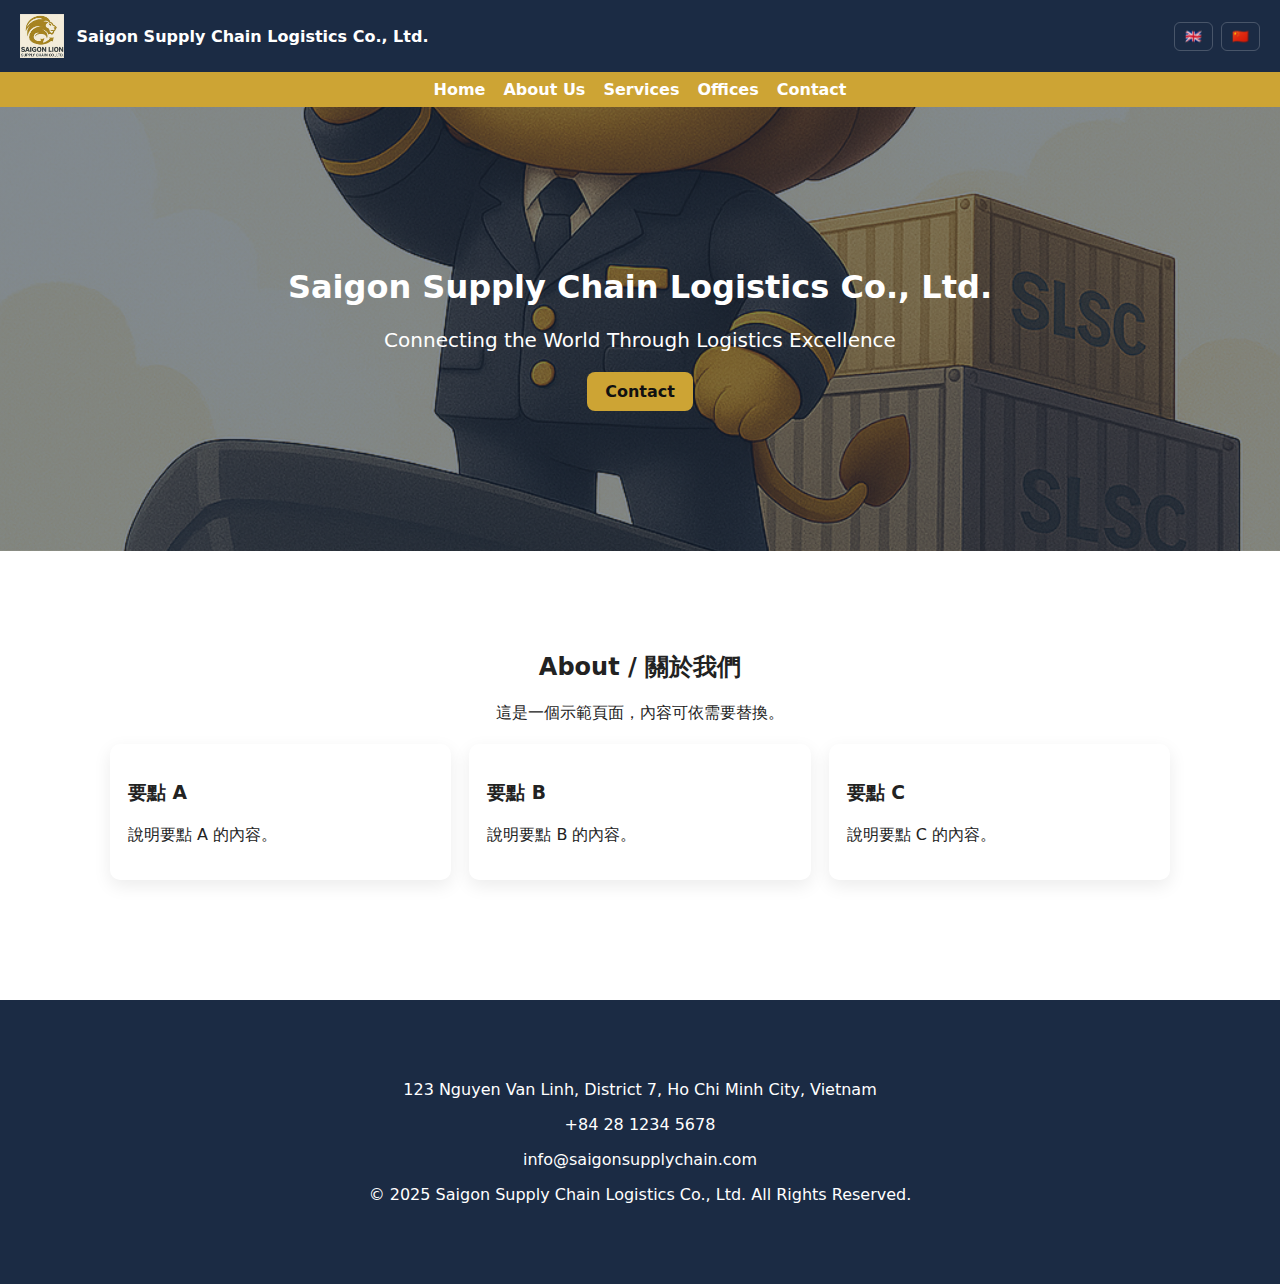
<file: about.html>
<!doctype html>
<html lang="en">
<head>
<meta charset="utf-8">
<meta name="viewport" content="width=device-width,initial-scale=1">
<title>About / 關於我們 - Saigon Supply Chain</title>
<link rel="stylesheet" href="assets/css/style.css">
</head>
<body>
  <header class="header">
    <div class="brand"><img src="assets/img/logo.png" alt="logo"><div><strong data-i18n="company">Saigon Supply Chain Logistics Co., Ltd.</strong></div></div>
    <div class="lang"><button id="to-en" class="lang-btn">🇬🇧</button><button id="to-zh" class="lang-btn">🇨🇳</button></div>
  </header>
  <nav class="nav">
    <a href="index.html" data-i18n="home">Home</a>
    <a href="about.html" data-i18n="about">About Us</a>
    <a href="services.html" data-i18n="services">Services</a>
    <a href="network.html" data-i18n="offices">Offices</a>
    <a href="contact.html" data-i18n="contact">Contact</a>
  </nav>

  <section class="hero">
    <div class="container">
      <h1 data-i18n="company">Saigon Supply Chain Logistics Co., Ltd.</h1>
      <p style="font-size:20px;margin-top:12px" data-i18n="tagline">Connecting the World Through Logistics Excellence</p>
      <a class="btn" href="contact.html" data-i18n="contact">Contact</a>
    </div>
  </section>

  <main class="container">
    <section class="section">
      <h2>About / 關於我們</h2>
      <p>這是一個示範頁面，內容可依需要替換。</p>
      <div class="card-grid">
        <div class="card"><h3>要點 A</h3><p>說明要點 A 的內容。</p></div>
        <div class="card"><h3>要點 B</h3><p>說明要點 B 的內容。</p></div>
        <div class="card"><h3>要點 C</h3><p>說明要點 C 的內容。</p></div>
      </div>
    </section>
  </main>

  <footer class="footer">
    <div class="container">
      <p data-i18n="address">123 Nguyen Van Linh, District 7, Ho Chi Minh City, Vietnam</p>
      <p data-i18n="phone">+84 28 1234 5678</p>
      <p data-i18n="email">info@saigonsupplychain.com</p>
      <p style="margin-top:12px" data-i18n="copyright">© 2025 Saigon Supply Chain Logistics Co., Ltd. All Rights Reserved.</p>
    </div>
  </footer>

<script src="assets/js/lang-switch.js"></script>
</body>
</html>
</file>
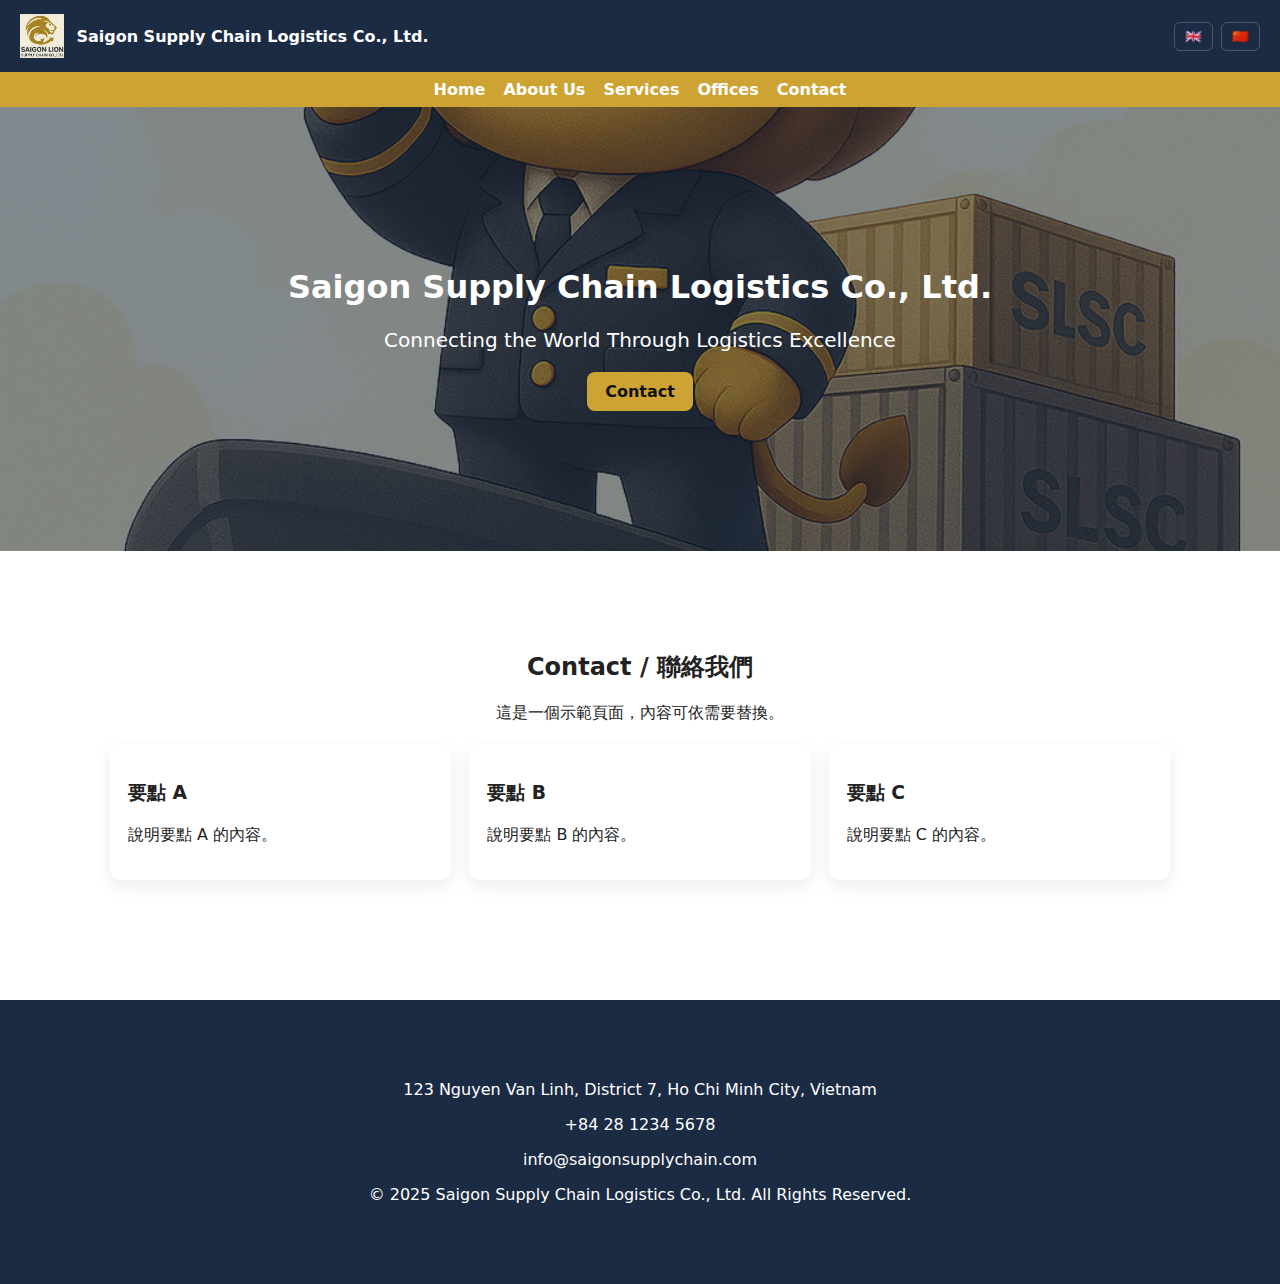
<file: contact.html>
<!doctype html>
<html lang="en">
<head>
<meta charset="utf-8">
<meta name="viewport" content="width=device-width,initial-scale=1">
<title>Contact / 聯絡我們 - Saigon Supply Chain</title>
<link rel="stylesheet" href="assets/css/style.css">
</head>
<body>
  <header class="header">
    <div class="brand"><img src="assets/img/logo.png" alt="logo"><div><strong data-i18n="company">Saigon Supply Chain Logistics Co., Ltd.</strong></div></div>
    <div class="lang"><button id="to-en" class="lang-btn">🇬🇧</button><button id="to-zh" class="lang-btn">🇨🇳</button></div>
  </header>
  <nav class="nav">
    <a href="index.html" data-i18n="home">Home</a>
    <a href="about.html" data-i18n="about">About Us</a>
    <a href="services.html" data-i18n="services">Services</a>
    <a href="network.html" data-i18n="offices">Offices</a>
    <a href="contact.html" data-i18n="contact">Contact</a>
  </nav>

  <section class="hero">
    <div class="container">
      <h1 data-i18n="company">Saigon Supply Chain Logistics Co., Ltd.</h1>
      <p style="font-size:20px;margin-top:12px" data-i18n="tagline">Connecting the World Through Logistics Excellence</p>
      <a class="btn" href="contact.html" data-i18n="contact">Contact</a>
    </div>
  </section>

  <main class="container">
    <section class="section">
      <h2>Contact / 聯絡我們</h2>
      <p>這是一個示範頁面，內容可依需要替換。</p>
      <div class="card-grid">
        <div class="card"><h3>要點 A</h3><p>說明要點 A 的內容。</p></div>
        <div class="card"><h3>要點 B</h3><p>說明要點 B 的內容。</p></div>
        <div class="card"><h3>要點 C</h3><p>說明要點 C 的內容。</p></div>
      </div>
    </section>
  </main>

  <footer class="footer">
    <div class="container">
      <p data-i18n="address">123 Nguyen Van Linh, District 7, Ho Chi Minh City, Vietnam</p>
      <p data-i18n="phone">+84 28 1234 5678</p>
      <p data-i18n="email">info@saigonsupplychain.com</p>
      <p style="margin-top:12px" data-i18n="copyright">© 2025 Saigon Supply Chain Logistics Co., Ltd. All Rights Reserved.</p>
    </div>
  </footer>

<script src="assets/js/lang-switch.js"></script>
</body>
</html>
</file>
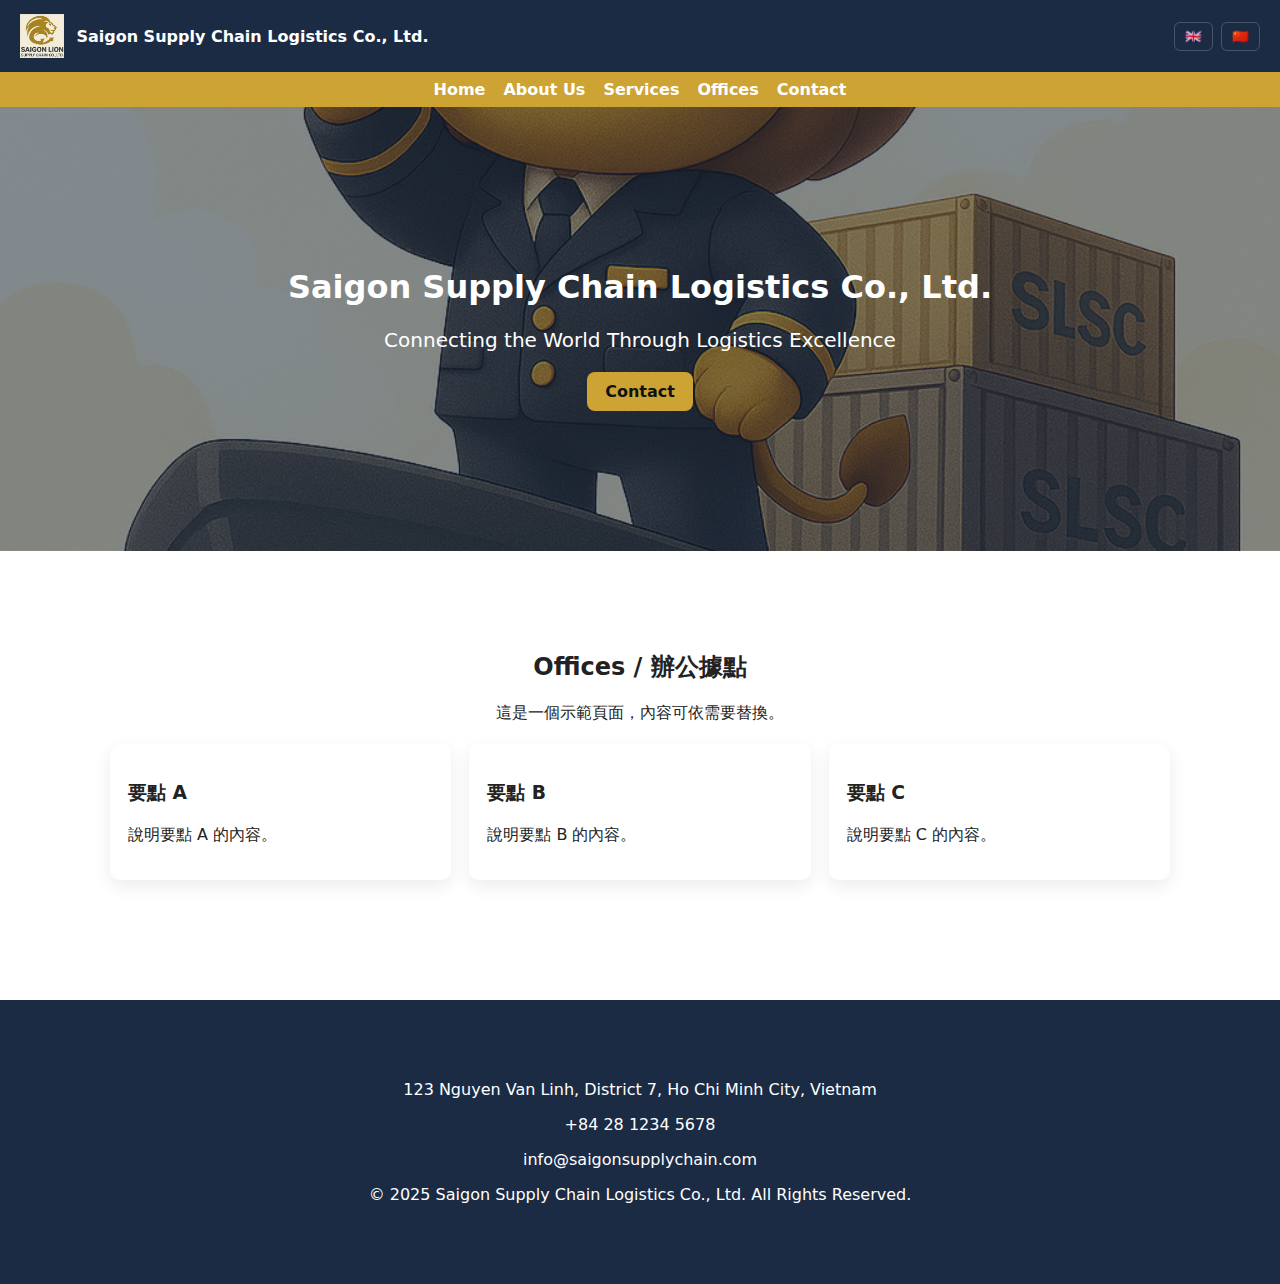
<file: network.html>
<!doctype html>
<html lang="en">
<head>
<meta charset="utf-8">
<meta name="viewport" content="width=device-width,initial-scale=1">
<title>Offices / 辦公據點 - Saigon Supply Chain</title>
<link rel="stylesheet" href="assets/css/style.css">
</head>
<body>
  <header class="header">
    <div class="brand"><img src="assets/img/logo.png" alt="logo"><div><strong data-i18n="company">Saigon Supply Chain Logistics Co., Ltd.</strong></div></div>
    <div class="lang"><button id="to-en" class="lang-btn">🇬🇧</button><button id="to-zh" class="lang-btn">🇨🇳</button></div>
  </header>
  <nav class="nav">
    <a href="index.html" data-i18n="home">Home</a>
    <a href="about.html" data-i18n="about">About Us</a>
    <a href="services.html" data-i18n="services">Services</a>
    <a href="network.html" data-i18n="offices">Offices</a>
    <a href="contact.html" data-i18n="contact">Contact</a>
  </nav>

  <section class="hero">
    <div class="container">
      <h1 data-i18n="company">Saigon Supply Chain Logistics Co., Ltd.</h1>
      <p style="font-size:20px;margin-top:12px" data-i18n="tagline">Connecting the World Through Logistics Excellence</p>
      <a class="btn" href="contact.html" data-i18n="contact">Contact</a>
    </div>
  </section>

  <main class="container">
    <section class="section">
      <h2>Offices / 辦公據點</h2>
      <p>這是一個示範頁面，內容可依需要替換。</p>
      <div class="card-grid">
        <div class="card"><h3>要點 A</h3><p>說明要點 A 的內容。</p></div>
        <div class="card"><h3>要點 B</h3><p>說明要點 B 的內容。</p></div>
        <div class="card"><h3>要點 C</h3><p>說明要點 C 的內容。</p></div>
      </div>
    </section>
  </main>

  <footer class="footer">
    <div class="container">
      <p data-i18n="address">123 Nguyen Van Linh, District 7, Ho Chi Minh City, Vietnam</p>
      <p data-i18n="phone">+84 28 1234 5678</p>
      <p data-i18n="email">info@saigonsupplychain.com</p>
      <p style="margin-top:12px" data-i18n="copyright">© 2025 Saigon Supply Chain Logistics Co., Ltd. All Rights Reserved.</p>
    </div>
  </footer>

<script src="assets/js/lang-switch.js"></script>
</body>
</html>
</file>
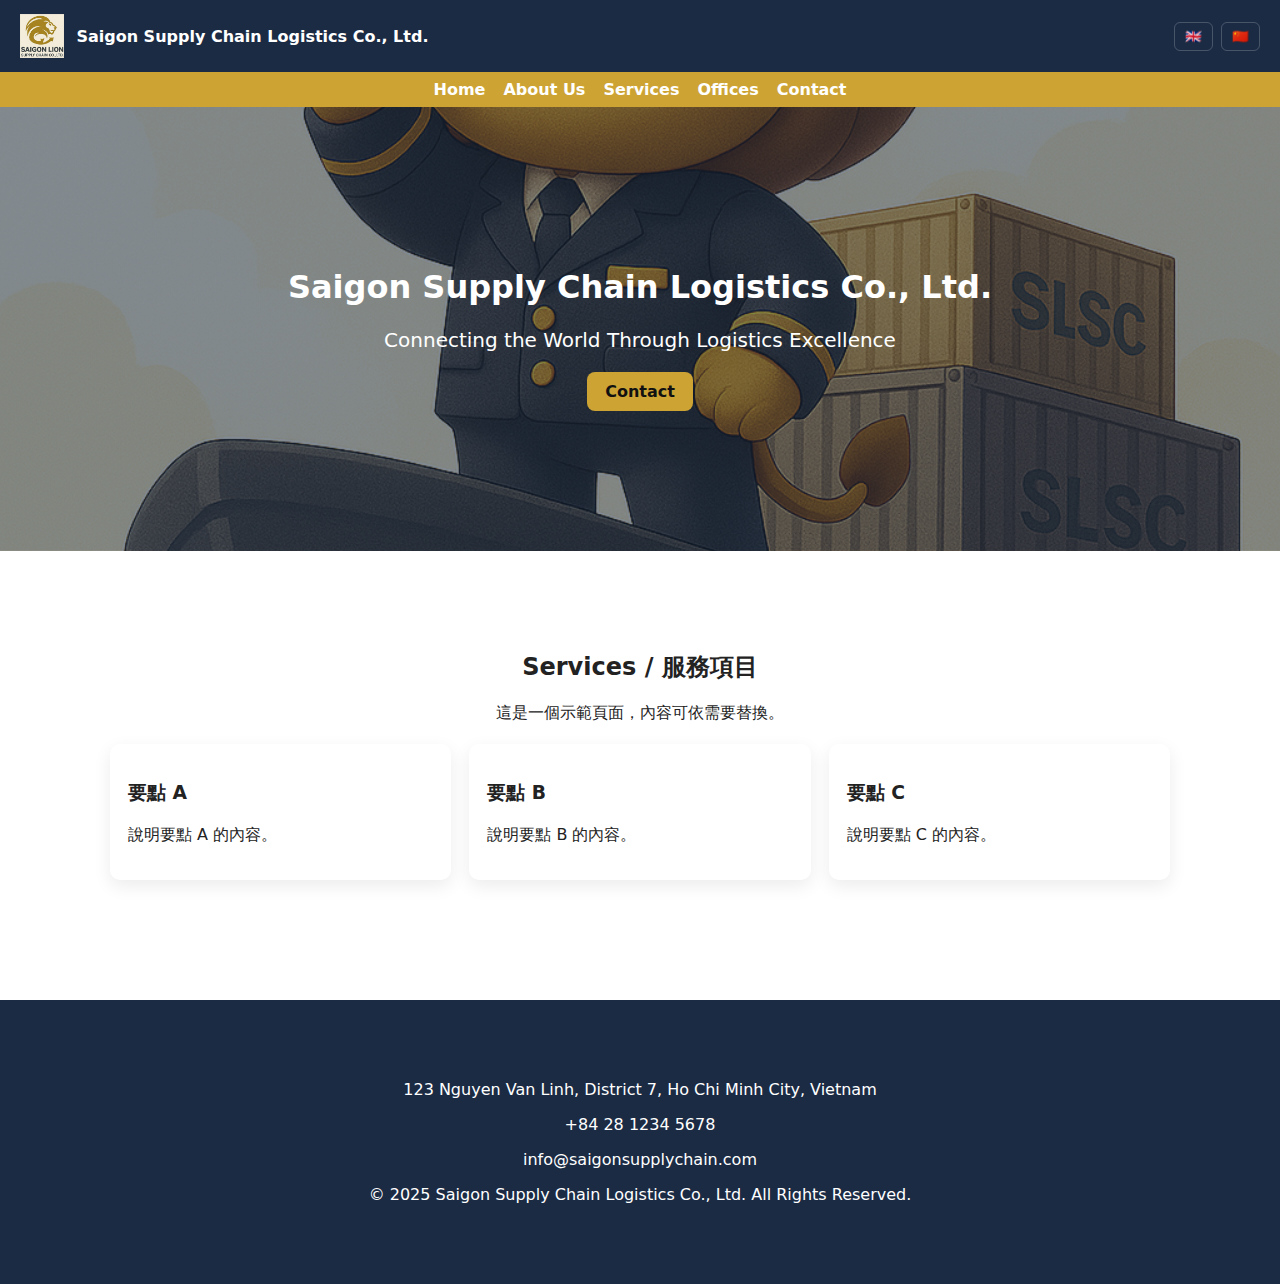
<file: services.html>
<!doctype html>
<html lang="en">
<head>
<meta charset="utf-8">
<meta name="viewport" content="width=device-width,initial-scale=1">
<title>Services / 服務項目 - Saigon Supply Chain</title>
<link rel="stylesheet" href="assets/css/style.css">
</head>
<body>
  <header class="header">
    <div class="brand"><img src="assets/img/logo.png" alt="logo"><div><strong data-i18n="company">Saigon Supply Chain Logistics Co., Ltd.</strong></div></div>
    <div class="lang"><button id="to-en" class="lang-btn">🇬🇧</button><button id="to-zh" class="lang-btn">🇨🇳</button></div>
  </header>
  <nav class="nav">
    <a href="index.html" data-i18n="home">Home</a>
    <a href="about.html" data-i18n="about">About Us</a>
    <a href="services.html" data-i18n="services">Services</a>
    <a href="network.html" data-i18n="offices">Offices</a>
    <a href="contact.html" data-i18n="contact">Contact</a>
  </nav>

  <section class="hero">
    <div class="container">
      <h1 data-i18n="company">Saigon Supply Chain Logistics Co., Ltd.</h1>
      <p style="font-size:20px;margin-top:12px" data-i18n="tagline">Connecting the World Through Logistics Excellence</p>
      <a class="btn" href="contact.html" data-i18n="contact">Contact</a>
    </div>
  </section>

  <main class="container">
    <section class="section">
      <h2>Services / 服務項目</h2>
      <p>這是一個示範頁面，內容可依需要替換。</p>
      <div class="card-grid">
        <div class="card"><h3>要點 A</h3><p>說明要點 A 的內容。</p></div>
        <div class="card"><h3>要點 B</h3><p>說明要點 B 的內容。</p></div>
        <div class="card"><h3>要點 C</h3><p>說明要點 C 的內容。</p></div>
      </div>
    </section>
  </main>

  <footer class="footer">
    <div class="container">
      <p data-i18n="address">123 Nguyen Van Linh, District 7, Ho Chi Minh City, Vietnam</p>
      <p data-i18n="phone">+84 28 1234 5678</p>
      <p data-i18n="email">info@saigonsupplychain.com</p>
      <p style="margin-top:12px" data-i18n="copyright">© 2025 Saigon Supply Chain Logistics Co., Ltd. All Rights Reserved.</p>
    </div>
  </footer>

<script src="assets/js/lang-switch.js"></script>
</body>
</html>
</file>
<file: assets/css/style.css>
:root{
  --brand-blue: #1B2B44;
  --brand-gold: #CDA434;
  --text: #222;
}
*{box-sizing:border-box}
body{margin:0;font-family: 'Noto Sans TC', system-ui, -apple-system, 'Segoe UI', Roboto, 'Helvetica Neue', Arial; color:var(--text);}
.header{background:var(--brand-blue);color:#fff;padding:14px 20px;display:flex;align-items:center;justify-content:space-between}
.header .brand{display:flex;align-items:center;gap:12px}
.header img{height:44px}
.header .lang{display:flex;gap:8px;align-items:center}
.header a{color:#fff;text-decoration:none;font-weight:600;margin:0 10px}
.nav{background:var(--brand-gold);padding:8px 20px;display:flex;gap:18px;justify-content:center}
.nav a{color:#fff;text-decoration:none;font-weight:700}
.hero{background-image:linear-gradient(rgba(27,43,68,0.55), rgba(27,43,68,0.55)), url('../img/hero.png');background-size:cover;background-position:center;color:#fff;padding:100px 20px;text-align:center}
.container{max-width:1100px;margin:0 auto;padding:40px 20px}
.section{padding:40px 0;text-align:center}
.card-grid{display:grid;grid-template-columns:repeat(auto-fit,minmax(240px,1fr));gap:18px;margin-top:20px}
.card{background:#fff;border-radius:10px;padding:18px;box-shadow:0 6px 18px rgba(0,0,0,0.08);text-align:left}
.footer{background:var(--brand-blue);color:#fff;padding:24px 20px;text-align:center;margin-top:40px}
.btn{display:inline-block;background:var(--brand-gold);color:#111;padding:10px 18px;border-radius:8px;text-decoration:none;font-weight:700}
.lang-btn{background:transparent;border:1px solid rgba(255,255,255,0.2);color:#fff;padding:6px 10px;border-radius:6px;cursor:pointer}
@media(max-width:700px){.header{flex-direction:column;gap:8px}.nav{flex-wrap:wrap}}
</file>
